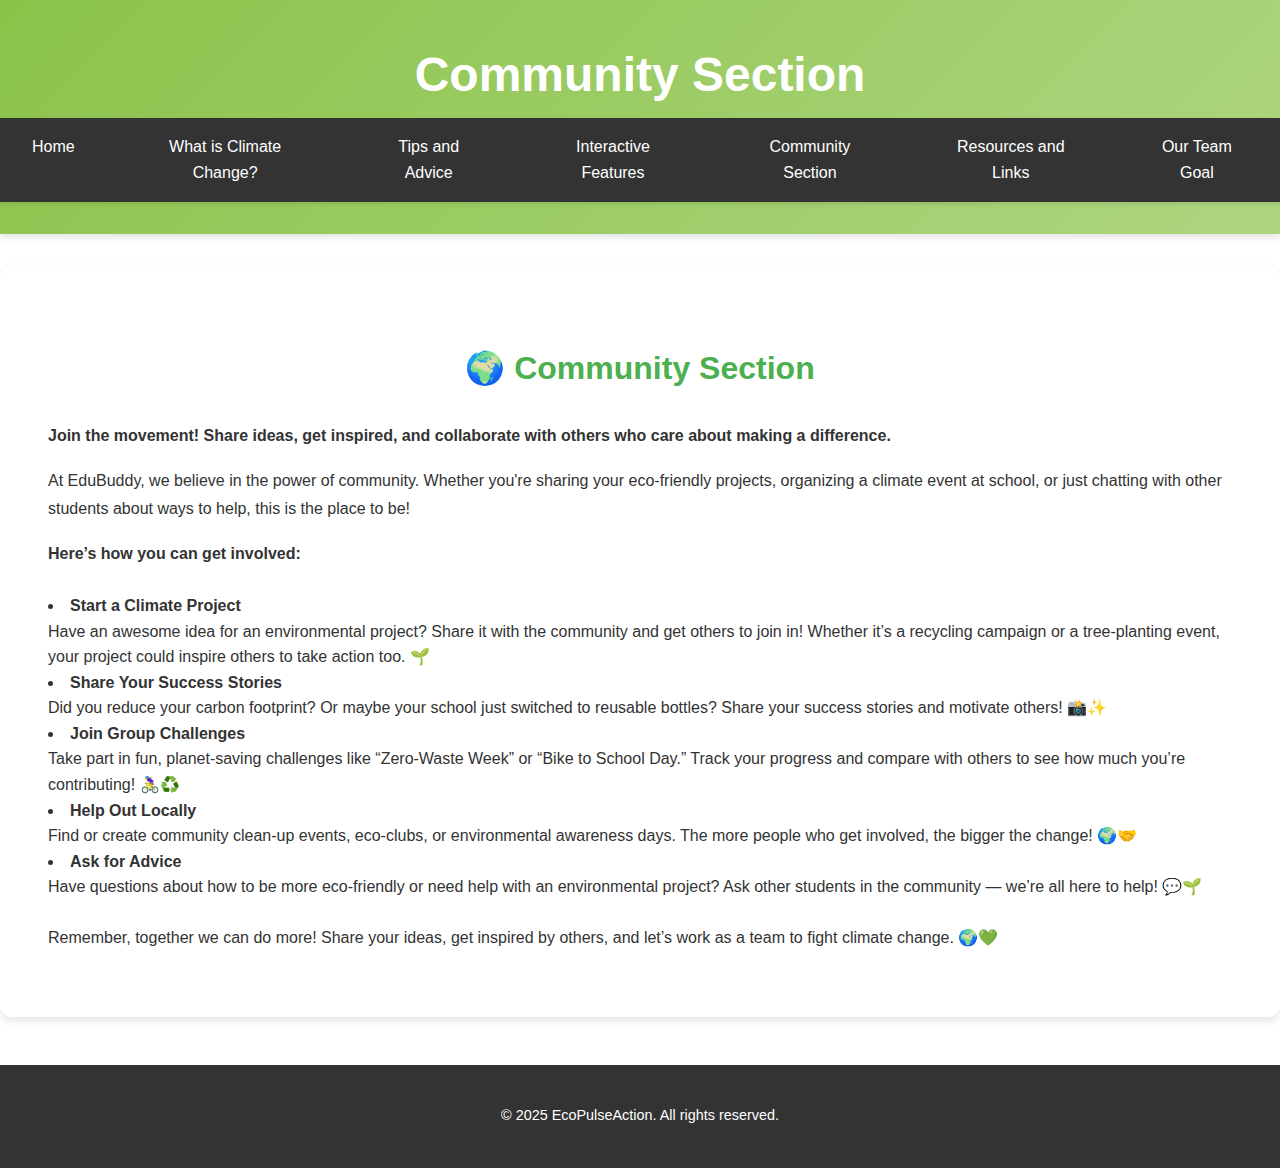
<file: coding website/community.html>
<!DOCTYPE html>
<html lang="en">
<head>
    <meta charset="UTF-8">
    <meta name="viewport" content="width=device-width, initial-scale=1.0">
    <title>Community Section - SDG 13: Climate Action</title>
    <link rel="stylesheet" href="styles.css">
</head>
<body class="community-page">
    <header>
        <h1>Community Section</h1>
        <nav>
            <ul>
                <li><a href="index.html">Home</a></li>
                <li><a href="education.html">What is Climate Change?</a></li>
                <li><a href="tips.html">Tips and Advice</a></li>
                <li><a href="interactive.html">Interactive Features</a></li>
                <li><a href="community.html">Community Section</a></li>
                <li><a href="resources.html">Resources and Links</a></li>
                <li><a href="goal.html">Our Team Goal</a></li>
            </ul>
        </nav>
    </header>
    <main>
   <h2>🌍 Community Section</h2>
        <p><strong>Join the movement! Share ideas, get inspired, and collaborate with others who care about making a difference.</strong></p>
        
        <p>At EduBuddy, we believe in the power of community. Whether you're sharing your eco-friendly projects, organizing a climate event at school, or just chatting with other students about ways to help, this is the place to be!</p>
        
        <p><strong>Here’s how you can get involved:</strong></p>
        
        <ul>
            <li><strong>Start a Climate Project</strong><br>
                Have an awesome idea for an environmental project? Share it with the community and get others to join in! Whether it’s a recycling campaign or a tree-planting event, your project could inspire others to take action too. 🌱
            </li>
            
            <li><strong>Share Your Success Stories</strong><br>
                Did you reduce your carbon footprint? Or maybe your school just switched to reusable bottles? Share your success stories and motivate others! 📸✨
            </li>
            
            <li><strong>Join Group Challenges</strong><br>
                Take part in fun, planet-saving challenges like “Zero-Waste Week” or “Bike to School Day.” Track your progress and compare with others to see how much you’re contributing! 🚴‍♀️♻️
            </li>
            
            <li><strong>Help Out Locally</strong><br>
                Find or create community clean-up events, eco-clubs, or environmental awareness days. The more people who get involved, the bigger the change! 🌍🤝
            </li>
            
            <li><strong>Ask for Advice</strong><br>
                Have questions about how to be more eco-friendly or need help with an environmental project? Ask other students in the community — we’re all here to help! 💬🌱
            </li>
        </ul>
        
        <p>Remember, together we can do more! Share your ideas, get inspired by others, and let’s work as a team to fight climate change. 🌍💚</p>
        <!-- Community forum or discussion board can be integrated here -->


    </main>
    <footer>
        <p>&copy; 2025 EcoPulseAction. All rights reserved.</p>
    </footer>
    <script src="scripts.js"></script>
</body>
</html>
</file>
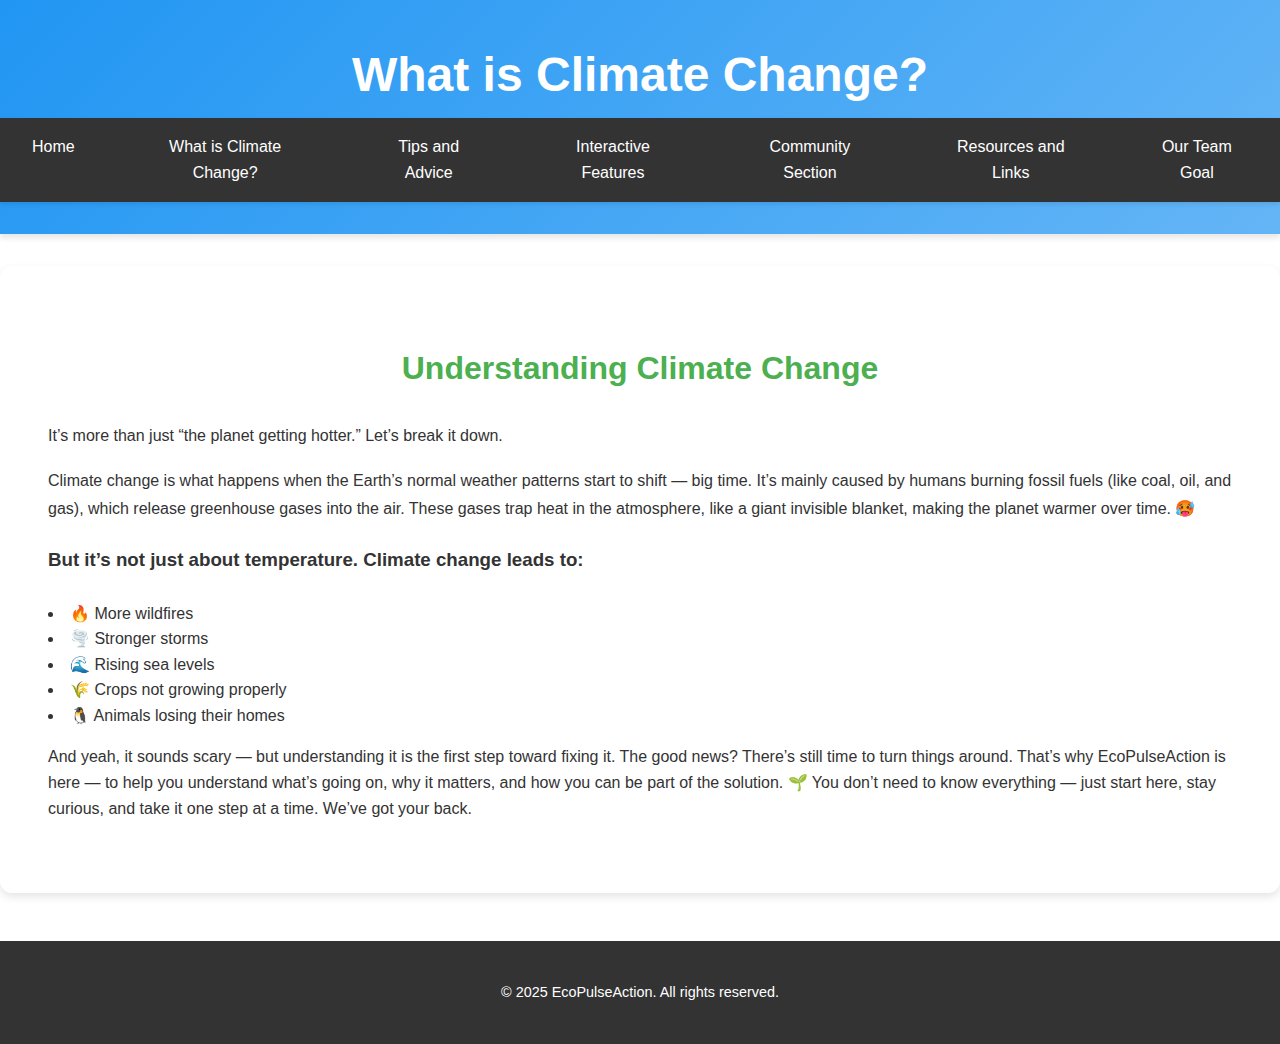
<file: coding website/education.html>
<!DOCTYPE html>
<html lang="en">
<head>
    <meta charset="UTF-8">
    <meta name="viewport" content="width=device-width, initial-scale=1.0">
    <title>What is Climate Change? - SDG 13: Climate Action</title>
    <link rel="stylesheet" href="styles.css">
</head>
<body class="education-page">
    <header>
        <h1>What is Climate Change?</h1>
        <nav>
            <ul>
                <li><a href="index.html">Home</a></li>
                <li><a href="education.html">What is Climate Change?</a></li>
                <li><a href="tips.html">Tips and Advice</a></li>
                <li><a href="interactive.html">Interactive Features</a></li>
                <li><a href="community.html">Community Section</a></li>
                <li><a href="resources.html">Resources and Links</a></li>
                <li><a href="goal.html">Our Team Goal</a></li>
            </ul>
        </nav>
    </header>
    <main>
        <h2>Understanding Climate Change</h2>
        <p>It’s more than just “the planet getting hotter.” Let’s break it down.</p> 
        <p>Climate change is what happens when the Earth’s normal weather patterns start to shift — big time. It’s mainly caused by humans burning fossil fuels (like coal, oil, and gas), which release greenhouse gases into the air. These gases trap heat in the atmosphere, like a giant invisible blanket, making the planet warmer over time. 🥵</p>       
        <h3>But it’s not just about temperature. Climate change leads to:</h3>
        <ul>
            <li>🔥 More wildfires</li>
            <li>🌪️ Stronger storms</li>
            <li>🌊 Rising sea levels</li>
            <li>🌾 Crops not growing properly</li>
            <li>🐧 Animals losing their homes</li>
          </p>And yeah, it sounds scary — but understanding it is the first step toward fixing it.

The good news? There’s still time to turn things around. That’s why EcoPulseAction is here — to help you understand what’s going on, why it matters, and how you can be part of the solution. 🌱

You don’t need to know everything — just start here, stay curious, and take it one step at a time. We’ve got your back.</p> 
        </ul>
    </main>
    <footer>
        <p>&copy; 2025 EcoPulseAction. All rights reserved.</p>
    </footer>
    <script src="scripts.js"></script>
</body>
</html>
</file>
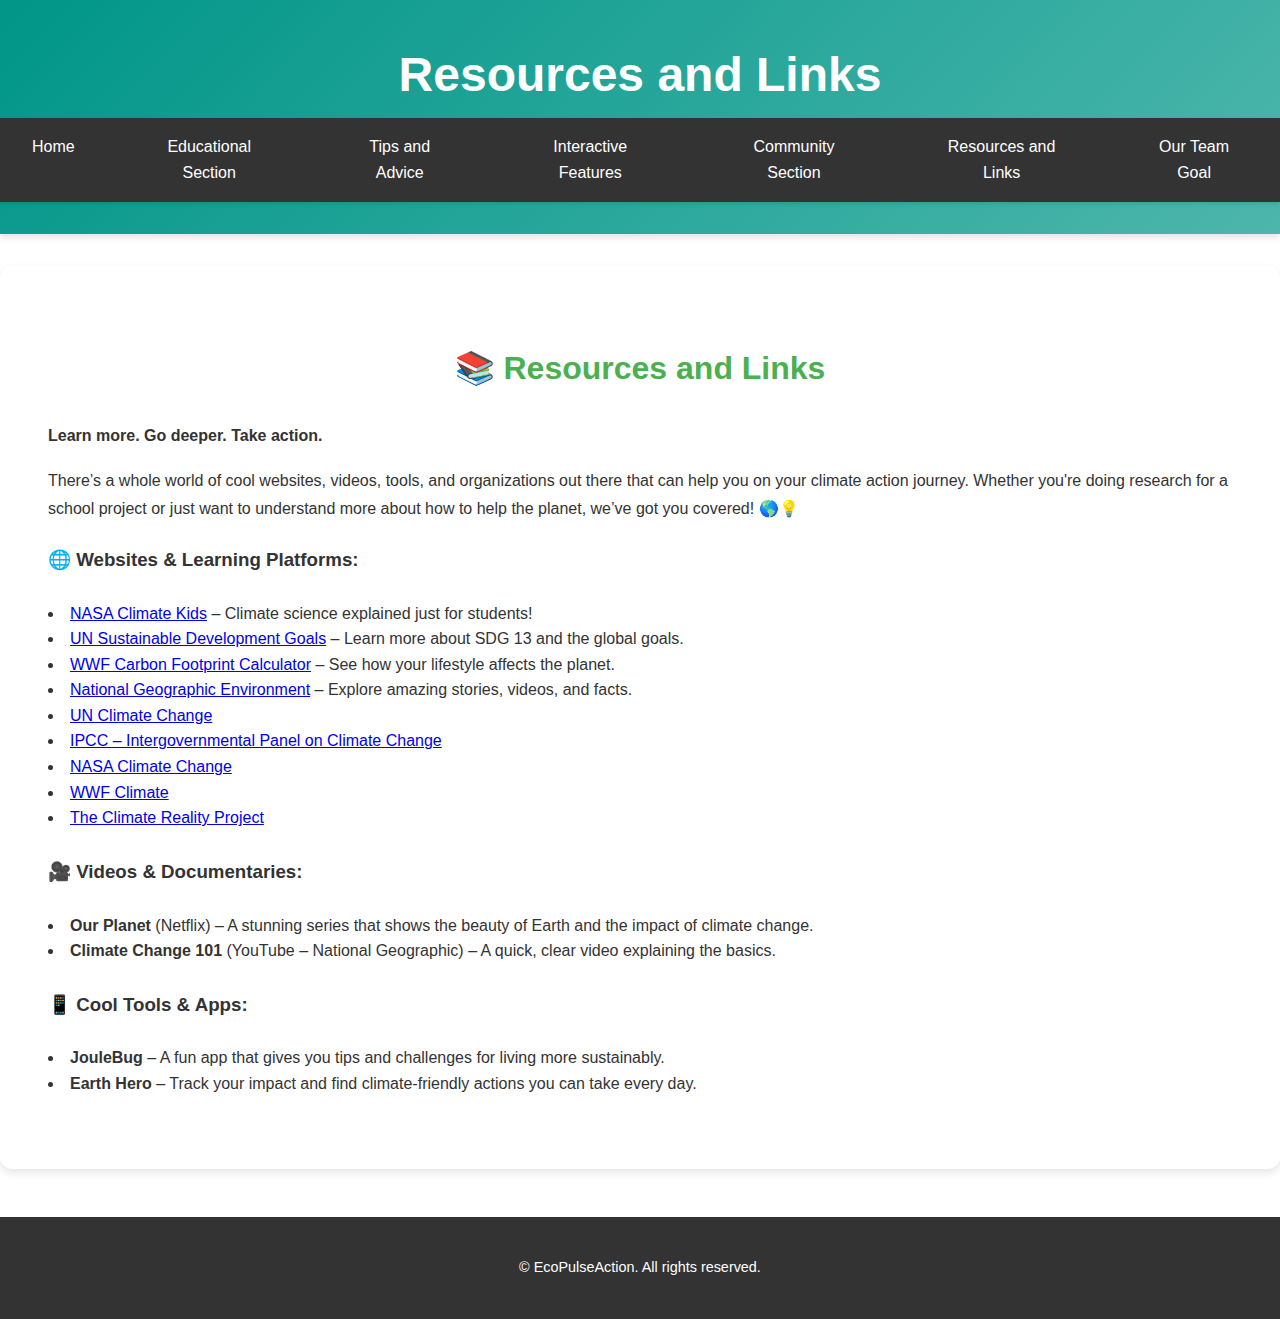
<file: coding website/resources.html>
<!DOCTYPE html>
<html lang="en">
<head>
    <meta charset="UTF-8">
    <meta name="viewport" content="width=device-width, initial-scale=1.0">
    <title>Resources and Links - SDG 13: Climate Action</title>
    <link rel="stylesheet" href="styles.css">
</head>
<body class="resources-page">
    <header>
        <h1>Resources and Links</h1>
        <nav>
            <ul>
                <li><a href="index.html">Home</a></li>
                <li><a href="education.html">Educational Section</a></li>
                <li><a href="tips.html">Tips and Advice</a></li>
                <li><a href="interactive.html">Interactive Features</a></li>
                <li><a href="community.html">Community Section</a></li>
                <li><a href="resources.html">Resources and Links</a></li>
                <li><a href="goal.html">Our Team Goal</a></li>
            </ul>
        </nav>
    </header>
    <main>
        <h2>📚 Resources and Links</h2>
        <p><strong>Learn more. Go deeper. Take action.</strong></p>

        <p>There’s a whole world of cool websites, videos, tools, and organizations out there that can help you on your climate action journey. Whether you're doing research for a school project or just want to understand more about how to help the planet, we’ve got you covered! 🌎💡</p>

        <h3>🌐 Websites & Learning Platforms:</h3>
        <ul>
            <li><a href="https://climatekids.nasa.gov" target="_blank">NASA Climate Kids</a> – Climate science explained just for students!</li>
            <li><a href="https://sdgs.un.org/goals" target="_blank">UN Sustainable Development Goals</a> – Learn more about SDG 13 and the global goals.</li>
            <li><a href="https://footprint.wwf.org.uk/" target="_blank">WWF Carbon Footprint Calculator</a> – See how your lifestyle affects the planet.</li>
            <li><a href="https://www.nationalgeographic.com/environment" target="_blank">National Geographic Environment</a> – Explore amazing stories, videos, and facts.</li>
            <li><a href="https://www.un.org/sustainabledevelopment/climate-change/" target="_blank">UN Climate Change</a></li>
            <li><a href="https://www.ipcc.ch/" target="_blank">IPCC – Intergovernmental Panel on Climate Change</a></li>
            <li><a href="https://climate.nasa.gov/" target="_blank">NASA Climate Change</a></li>
            <li><a href="https://www.worldwildlife.org/initiatives/climate" target="_blank">WWF Climate</a></li>
            <li><a href="https://www.climaterealityproject.org/" target="_blank">The Climate Reality Project</a></li>
        </ul>

        <h3>🎥 Videos & Documentaries:</h3>
        <ul>
            <li><strong>Our Planet</strong> (Netflix) – A stunning series that shows the beauty of Earth and the impact of climate change.</li>
            <li><strong>Climate Change 101</strong> (YouTube – National Geographic) – A quick, clear video explaining the basics.</li>
        </ul>

        <h3>📱 Cool Tools & Apps:</h3>
        <ul>
            <li><strong>JouleBug</strong> – A fun app that gives you tips and challenges for living more sustainably.</li>
            <li><strong>Earth Hero</strong> – Track your impact and find climate-friendly actions you can take every day.</li>
        </ul>
    </main>
    <footer>
        <p>&copy; EcoPulseAction. All rights reserved.</p>
    </footer>
    <script src="scripts.js"></script>
</body>
</html>
</file>
<file: coding website/styles.css>
/* General Styles */
body {
    font-family: 'Roboto', sans-serif;
    line-height: 1.8;
    margin: 0;
    padding: 0;
    color: #333;
    background-color: white;
}

header {
    background: linear-gradient(135deg, #4CAF50, #81C784); /* Modern gradient */
    color: white;
    padding: 2rem 0;
    text-align: center;
    box-shadow: 0 4px 6px rgba(0, 0, 0, 0.1);
}

header h1 {
    margin: 0;
    font-size: 3rem;
    font-weight: bold;
}

header p {
    font-size: 1.2rem;
    margin-top: 0.5rem;
}

nav ul {
    list-style: none;
    padding: 0;
    margin: 0;
    display: flex;
    justify-content: center;
    background: #333;
    box-shadow: 0 2px 4px rgba(0, 0, 0, 0.1);
}

nav ul li {
    margin: 0;
}

nav ul li a {
    color: white;
    text-decoration: none;
    padding: 1rem 2rem;
    display: block;
    font-size: 1rem;
    font-weight: 500;
    transition: background 0.3s, color 0.3s;
}

nav ul li a:hover {
    background: #4CAF50;
    color: #fff;
}

main {
    padding: 3rem;
    background: white;
    margin: 2rem auto;
    max-width: 1200px;
    box-shadow: 0 4px 8px rgba(0, 0, 0, 0.1);
    border-radius: 12px;
}

h2 {
    color: #4CAF50;
    font-size: 2rem;
    margin-bottom: 1.5rem;
    text-align: center;
}

ul {
    list-style: disc inside;
    margin: 1.5rem 0;
    padding: 0;
    line-height: 1.6;
}

footer {
    text-align: center;
    padding: 1.5rem;
    background: #333;
    color: white;
    margin-top: 3rem;
    font-size: 0.9rem;
}

/* Buttons */
button {
    background: #4CAF50;
    color: white;
    border: none;
    padding: 0.75rem 1.5rem;
    border-radius: 6px;
    cursor: pointer;
    font-size: 1rem;
    font-weight: 500;
    transition: background 0.3s, transform 0.2s;
}

button:hover {
    background: #45a049;
    transform: scale(1.05);
}

/* Forms */
form {
    margin: 2rem 0;
}

form label {
    display: block;
    margin-bottom: 0.5rem;
    font-weight: bold;
    font-size: 1rem;
}

form input[type="text"],
form input[type="number"] {
    width: 100%;
    padding: 0.75rem;
    margin-bottom: 1.5rem;
    border: 1px solid #ccc;
    border-radius: 6px;
    font-size: 1rem;
}

/* Images */
img {
    max-width: 100%;
    height: auto;
    display: block;
    margin: 0 auto;
    border-radius: 8px;
    box-shadow: 0 4px 8px rgba(0, 0, 0, 0.1);
}

/* Reusable Image Class */
.image-container {
    text-align: center;
    margin: 2rem 0;
}

.image-container img {
    max-width: 90%; /* Allow images to take up 90% of the container width */
    height: auto; /* Maintain aspect ratio */
    border-radius: 12px;
    box-shadow: 0 6px 12px rgba(0, 0, 0, 0.15); /* Enhanced shadow for better visibility */
}

.image-container figcaption {
    margin-top: 0.75rem;
    font-size: 1.1rem; /* Slightly larger font for captions */
    color: #555;
    text-align: center;
}

/* Quiz Container */
#quiz-container {
    margin-top: 2rem;
}

.quiz-question {
    margin-bottom: 2rem;
    padding: 1.5rem;
    background: #f9f9f9;
    border-radius: 12px;
    box-shadow: 0 2px 6px rgba(0, 0, 0, 0.1);
}

/* Map */
#map {
    margin: 2rem 0;
    border: 1px solid #ccc;
    border-radius: 12px;
}

/* Pledge Wall */
#pledge-wall {
    margin-top: 1.5rem;
    padding: 1.5rem;
    background: #f9f9f9;
    border-radius: 12px;
    box-shadow: 0 2px 6px rgba(0, 0, 0, 0.1);
}

/* Section Themes */
body.index-page header {
    background: linear-gradient(135deg, #4CAF50, #81C784);
}

body.education-page header {
    background: linear-gradient(135deg, #2196F3, #64B5F6);
}

body.tips-page header {
    background: linear-gradient(135deg, #FF9800, #FFB74D);
}

body.interactive-page header {
    background: linear-gradient(135deg, #673AB7, #9575CD);
}

body.community-page header {
    background: linear-gradient(135deg, #8BC34A, #AED581);
}

body.resources-page header {
    background: linear-gradient(135deg, #009688, #4DB6AC);
}

/* Responsive Styles */
@media (max-width: 768px) {
    header h1 {
        font-size: 2rem; /* Reduce header font size for smaller screens */
    }

    header p {
        font-size: 1rem; /* Adjust paragraph font size */
    }

    nav ul {
        flex-direction: column; /* Stack navigation links vertically */
        align-items: center;
    }

    nav ul li a {
        padding: 0.75rem 1rem; /* Reduce padding for navigation links */
        font-size: 0.9rem; /* Adjust font size for navigation links */
    }

    main {
        padding: 1.5rem; /* Reduce padding for main content */
        margin: 1rem auto; /* Adjust margin for smaller screens */
    }

    h2 {
        font-size: 1.5rem; /* Adjust heading size */
    }

    ul {
        margin: 1rem 0; /* Adjust margin for lists */
    }

    .image-container img {
        max-width: 100%; /* Ensure images take up full width on smaller screens */
    }

    footer {
        font-size: 0.8rem; /* Reduce footer font size */
        padding: 1rem; /* Adjust footer padding */
    }

    button {
        padding: 0.5rem 1rem; /* Adjust button padding */
        font-size: 0.9rem; /* Adjust button font size */
    }

    form input[type="text"],
    form input[type="number"] {
        padding: 0.5rem; /* Adjust input padding */
        font-size: 0.9rem; /* Adjust input font size */
    }
}

@media (max-width: 480px) {
    header h1 {
        font-size: 1.8rem; /* Further reduce header font size for very small screens */
    }

    nav ul li a {
        font-size: 0.8rem; /* Further adjust font size for navigation links */
    }

    main {
        padding: 1rem; /* Further reduce padding for main content */
    }

    h2 {
        font-size: 1.3rem; /* Further adjust heading size */
    }

    button {
        font-size: 0.8rem; /* Further adjust button font size */
    }

    form input[type="text"],
    form input[type="number"] {
        font-size: 0.8rem; /* Further adjust input font size */
    }
}
</file>
